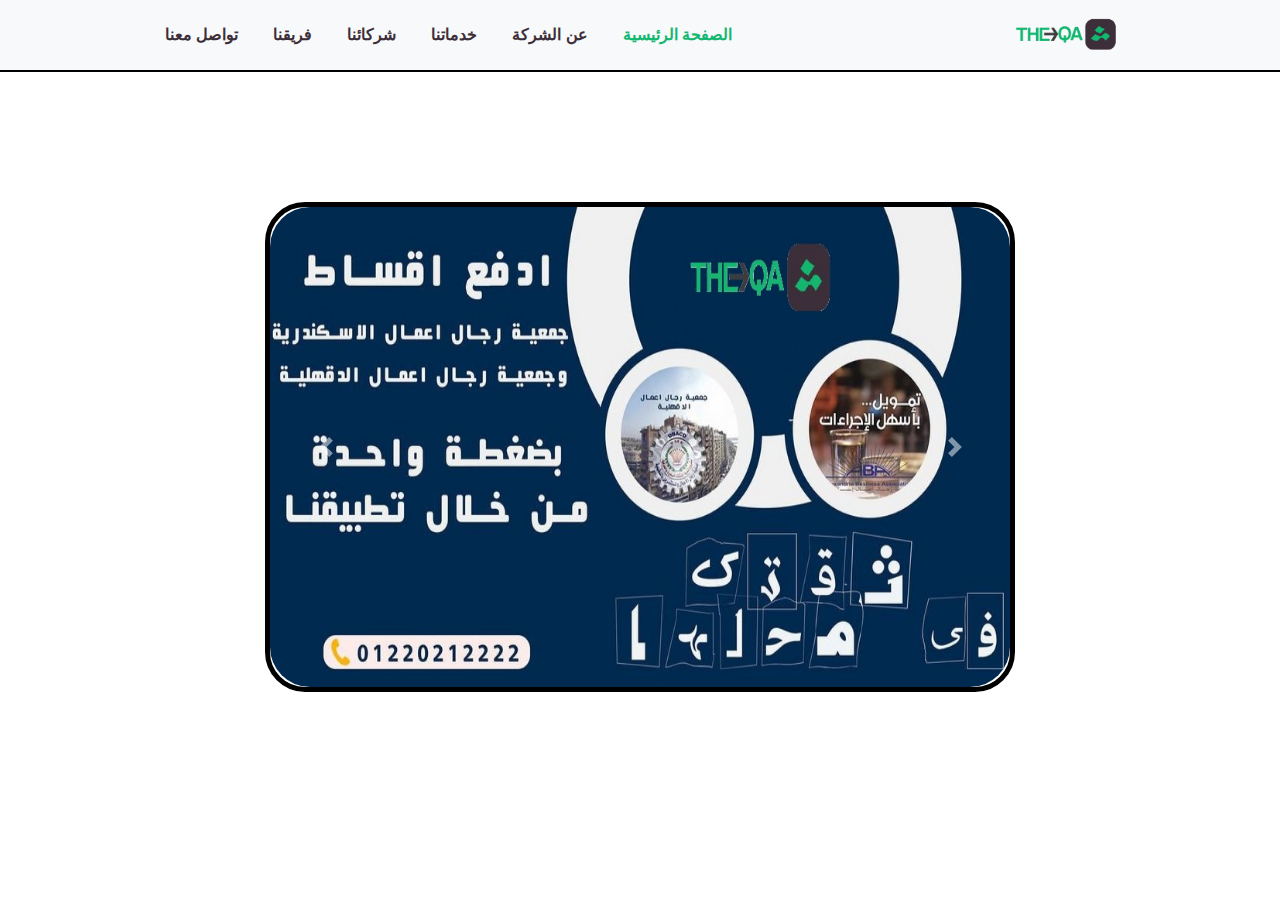
<file: theqa_company/index.html>
<!DOCTYPE html>
<html lang="en">
<head>
    <meta charset="UTF-8">
    <meta name="viewport" content="width=device-width, initial-scale=1.0">
    <link rel="icon" href="img/logo/logo_icon.png">
    <link href="https://cdn.jsdelivr.net/npm/bootstrap@5.3.3/dist/css/bootstrap.min.css" rel="stylesheet" integrity="sha384-QWTKZyjpPEjISv5WaRU9OFeRpok6YctnYmDr5pNlyT2bRjXh0JMhjY6hW+ALEwIH" crossorigin="anonymous">    <link rel="stylesheet" href="css/bootstrap.css">
    <link rel="stylesheet" href="css/all.min.css">
    <link rel="stylesheet" href="css/style.css">
    <title>شركة ثقة للدفع الإلكتروني</title>
</head>
<body dir="rtl">
    <header>
        <img src="img/logo/logo.png" alt="" draggable="false">
            <ul>
                <li>
                    <a href="#" class="color">
                        الصفحة الرئيسية
                    </a>
                </li>
                <li>
                    <a href="about.html">
                        عن الشركة
                    </a>
                </li>
                <li>
                    <a href="our_services.html">
                        خدماتنا
                    </a>
                </li>
                <li>
                    <a href="our_partners.html">
                        شركائنا
                    </a>
                </li>
                <li>
                    <a href="teams.html">
                        فريقنا
                    </a>
                </li>
                <li>
                    <a href="contact_us.html">
                        تواصل معنا
                    </a>
                </li>
            </ul>
            <button id="btn-menu">
                <i class="fa fa-bars"></i>
            </button>
        </div>
    </header>
    <div class="menu" id="menu">
        <img src="img/logo/logo.png" alt="" draggable="false">
        <p>شركة ثقة لخدمات الدفع الإلكتروني</p>
            <ul>
                <li id="color">
                    <a href="#" id="color">
                        الصفحة الرئيسية
                    </a>
                </li>
                <li>
                    <a href="about.html">
                        عن الشركة
                    </a>
                </li>
                <li>
                    <a href="our_services.html">
                        خدماتنا
                    </a>
                </li>
                <li>
                    <a href="our_partners.html">
                        شركائنا
                    </a>
                </li>
                <li>
                    <a href="teams.html">
                        فريقنا
                    </a>
                </li>
                <li>
                    <a href="contact_us.html">
                        تواصل معنا
                    </a>
                </li>
            </ul>
    </div>
    <div id="carouselExampleAutoplaying" class="carousel slide" data-bs-ride="carousel">
        <div class="carousel-inner">
            <div class="carousel-item active">
                <img src="img/img_home/1.jpg" class="d-block w-100" alt="...">
            </div>
            <div class="carousel-item">
                <img src="img/img_home/2.jpg" class="d-block w-100" alt="...">
            </div>
            <div class="carousel-item">
                <img src="img/img_home/3.jpg" class="d-block w-100" alt="...">
            </div>
            <div class="carousel-item">
                <img src="img/img_home/4.jpg" class="d-block w-100" alt="...">
            </div>
            <div class="carousel-item">
                <img src="img/img_home/5.jpg" class="d-block w-100" alt="...">
            </div>
            <div class="carousel-item">
                <img src="img/img_home/6.jpg" class="d-block w-100" alt="...">
            </div>
            <div class="carousel-item">
                <img src="img/img_home/7.jpg" class="d-block w-100" alt="...">
            </div>
            <div class="carousel-item">
                <img src="img/img_home/8.jpg" class="d-block w-100" alt="...">
            </div>
            <div class="carousel-item">
                <img src="img/img_home/9.jpg" class="d-block w-100" alt="...">
            </div>
            <div class="carousel-item">
                <img src="img/img_home/10.jpg" class="d-block w-100" alt="...">
            </div>
            <div class="carousel-item">
                <img src="img/img_home/11.jpg" class="d-block w-100" alt="...">
            </div>
            <div class="carousel-item">
                <img src="img/img_home/12.jpg" class="d-block w-100" alt="...">
            </div>
            <div class="carousel-item">
                <img src="img/img_home/13.jpg" class="d-block w-100" alt="...">
            </div>
            <div class="carousel-item">
                <img src="img/img_home/14.jpg" class="d-block w-100" alt="...">
            </div>
            <div class="carousel-item">
                <img src="img/img_home/15.jpg" class="d-block w-100" alt="...">
            </div>
            <div class="carousel-item">
                <img src="img/img_home/16.jpg" class="d-block w-100" alt="...">
            </div>
            <div class="carousel-item">
                <img src="img/img_home/17.jpg" class="d-block w-100" alt="...">
            </div>
            <div class="carousel-item">
                <img src="img/img_home/18.jpg" class="d-block w-100" alt="...">
            </div>
            <div class="carousel-item">
                <img src="img/img_home/19.jpg" class="d-block w-100" alt="...">
            </div>
            <div class="carousel-item">
                <img src="img/img_home/20.jpg" class="d-block w-100" alt="...">
            </div>
            <div class="carousel-item">
                <img src="img/img_home/21.jpg" class="d-block w-100" alt="...">
            </div>
            <div class="carousel-item">
                <img src="img/img_home/22.jpg" class="d-block w-100" alt="...">
            </div>
            <div class="carousel-item">
                <img src="img/img_home/23.jpg" class="d-block w-100" alt="...">
            </div>
            <div class="carousel-item">
                <img src="img/img_home/24.jpg" class="d-block w-100" alt="...">
            </div>
            <div class="carousel-item">
                <img src="img/img_home/25.jpg" class="d-block w-100" alt="...">
            </div>
            <div class="carousel-item">
                <img src="img/img_home/26.jpg" class="d-block w-100" alt="...">
            </div>
            <div class="carousel-item">
                <img src="img/img_home/27.jpg" class="d-block w-100" alt="...">
            </div>
            <div class="carousel-item">
                <img src="img/img_home/28.jpg" class="d-block w-100" alt="...">
            </div>
            <div class="carousel-item">
                <img src="img/img_home/29.jpg" class="d-block w-100" alt="...">
            </div>
            <div class="carousel-item">
                <img src="img/img_home/30.jpg" class="d-block w-100" alt="...">
            </div>
            <div class="carousel-item">
                <img src="img/img_home/31.jpg" class="d-block w-100" alt="...">
            </div>
            <div class="carousel-item">
                <img src="img/img_home/32.jpg" class="d-block w-100" alt="...">
            </div>
            <div class="carousel-item">
                <img src="img/img_home/33.jpg" class="d-block w-100" alt="...">
            </div>
        </div>
        <button class="carousel-control-prev" type="button" data-bs-target="#carouselExampleAutoplaying" data-bs-slide="prev">
            <span class="carousel-control-prev-icon" aria-hidden="true"></span>
            <span class="visually-hidden">Previous</span>
        </button>
        <button class="carousel-control-next" type="button" data-bs-target="#carouselExampleAutoplaying" data-bs-slide="next">
            <span class="carousel-control-next-icon" aria-hidden="true"></span>
            <span class="visually-hidden">Next</span>
        </button>
    </div>
    <script src="https://cdn.jsdelivr.net/npm/bootstrap@5.3.3/dist/js/bootstrap.bundle.min.js" integrity="sha384-YvpcrYf0tY3lHB60NNkmXc5s9fDVZLESaAA55NDzOxhy9GkcIdslK1eN7N6jIeHz" crossorigin="anonymous"></script>
    <script src="js/unpkg.com_xlsx@0.15.1_dist_xlsx.full.min.js"></script>
    <script src="js/jquery-3.7.0.min.js"></script>
    <script src="js/popper.min.js"></script>
    <script src="js/bootstrap.js"></script>
    <script src="js/all.min.js"></script>
    <script src="js/main.js"></script>
</body>
</html>
</file>
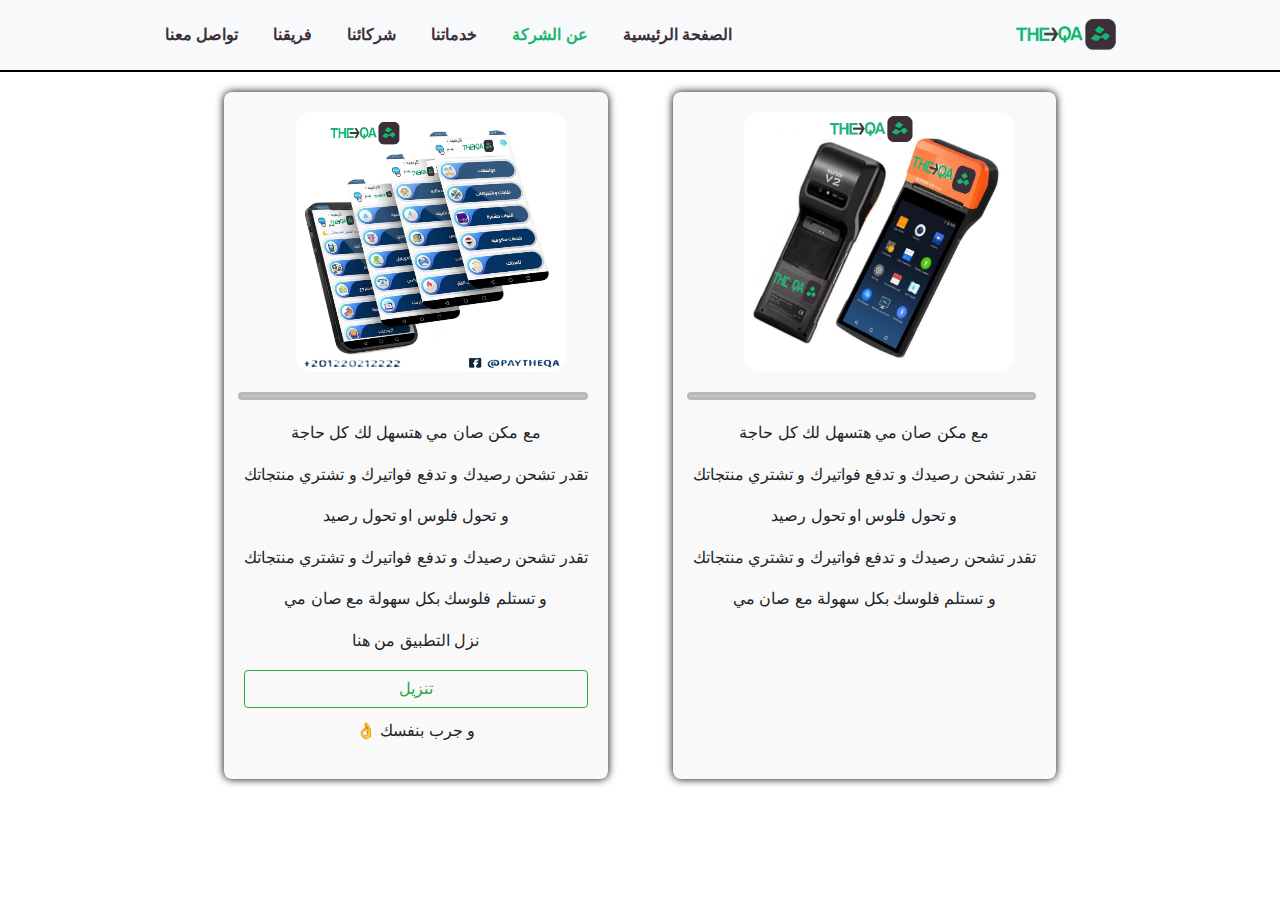
<file: theqa_company/about.html>
<!DOCTYPE html>
<html lang="en">
<head>
    <meta charset="UTF-8">
    <meta name="viewport" content="width=device-width, initial-scale=1.0">
    <link rel="icon" href="img/logo/logo_icon.png">
    <link href="https://cdn.jsdelivr.net/npm/bootstrap@5.3.3/dist/css/bootstrap.min.css" rel="stylesheet" integrity="sha384-QWTKZyjpPEjISv5WaRU9OFeRpok6YctnYmDr5pNlyT2bRjXh0JMhjY6hW+ALEwIH" crossorigin="anonymous">    <link rel="stylesheet" href="css/bootstrap.css">
    <link rel="stylesheet" href="css/all.min.css">
    <link rel="stylesheet" href="css/style.css">
    <title>شركة ثقة للدفع الإلكتروني</title>
</head>
<body dir="rtl">
    <header>
        <img src="img/logo/logo.png" alt="" draggable="false">
            <ul>
                <li>
                    <a href="index.html">
                        الصفحة الرئيسية
                    </a>
                </li>
                <li>
                    <a href="#" class="color">
                        عن الشركة
                    </a>
                </li>
                <li>
                    <a href="our_services.html">
                        خدماتنا
                    </a>
                </li>
                <li>
                    <a href="our_partners.html">
                        شركائنا
                    </a>
                </li>
                <li>
                    <a href="teams.html">
                        فريقنا
                    </a>
                </li>
                <li>
                    <a href="contact_us.html">
                        تواصل معنا
                    </a>
                </li>
            </ul>
            <button id="btn-menu">
                <i class="fa fa-bars"></i>
            </button>
        </div>
    </header>
    <div class="menu" id="menu">
        <img src="img/logo/logo.png" alt="" draggable="false">
        <p>شركة ثقة لخدمات الدفع الإلكتروني</p>
        <ul>
            <li>
                <a href="index.html">
                    الصفحة الرئيسية
                </a>
            </li>
            <li id="color">
                <a href="#" id="color">
                    عن الشركة
                </a>
            </li>
            <li>
                <a href="our_services.html">
                    خدماتنا
                </a>
            </li>
            <li>
                <a href="our_partners.html">
                    شركائنا
                </a>
            </li>
            <li>
                <a href="teams.html">
                    فريقنا
                </a>
            </li>
            <li>
                <a href="contact_us.html">
                    تواصل معنا
                </a>
            </li>
        </ul>
    </div>
    <div id="content">
        <div class="div1">
            <div id="photo1">
                <img src="img/about_company/sunmi.jpg" alt="">
            </div>
            <hr>
            <div>
                <p>
                    مع مكن صان مي هتسهل لك كل حاجة
                </p>
                <p>
                    تقدر تشحن رصيدك و تدفع فواتيرك و تشتري منتجاتك
                </p>
                <p>
                    و تحول فلوس او تحول رصيد
                </p>
                <p>
                    تقدر تشحن رصيدك و تدفع فواتيرك و تشتري منتجاتك
                </p>
                <p>
                    و تستلم فلوسك بكل سهولة مع صان مي
                </p>
            </div>
        </div>
        <div class="div2">
            <div id="photo1">
                <img src="img/about_company/app.jpg" alt="">
            </div>
            <hr>
            <div>
                <p>
                    مع مكن صان مي هتسهل لك كل حاجة
                </p>
                <p>
                    تقدر تشحن رصيدك و تدفع فواتيرك و تشتري منتجاتك
                </p>
                <p>
                    و تحول فلوس او تحول رصيد
                </p>
                <p>
                    تقدر تشحن رصيدك و تدفع فواتيرك و تشتري منتجاتك
                </p>
                <p>
                    و تستلم فلوسك بكل سهولة مع صان مي
                </p>
                <p>
                    نزل التطبيق من هنا
                </p>
            </div>
            <a href="https://play.google.com/store/apps/details?id=com.thika.merchant&pcampaignid=web_share">
                <button type="button" class="btn btn-outline-success" id="btn">
                    تنزيل
                </button>
            </a>
            <div>
                <p>
                    و جرب بنفسك 👌
                </p>
            </div>
        </div>
    </div>
    <script src="https://cdn.jsdelivr.net/npm/bootstrap@5.3.3/dist/js/bootstrap.bundle.min.js" integrity="sha384-YvpcrYf0tY3lHB60NNkmXc5s9fDVZLESaAA55NDzOxhy9GkcIdslK1eN7N6jIeHz" crossorigin="anonymous"></script>
    <script src="js/unpkg.com_xlsx@0.15.1_dist_xlsx.full.min.js"></script>
    <script src="js/jquery-3.7.0.min.js"></script>
    <script src="js/popper.min.js"></script>
    <script src="js/bootstrap.js"></script>
    <script src="js/all.min.js"></script>
    <script src="js/main.js"></script>
</body>
</html>
</file>
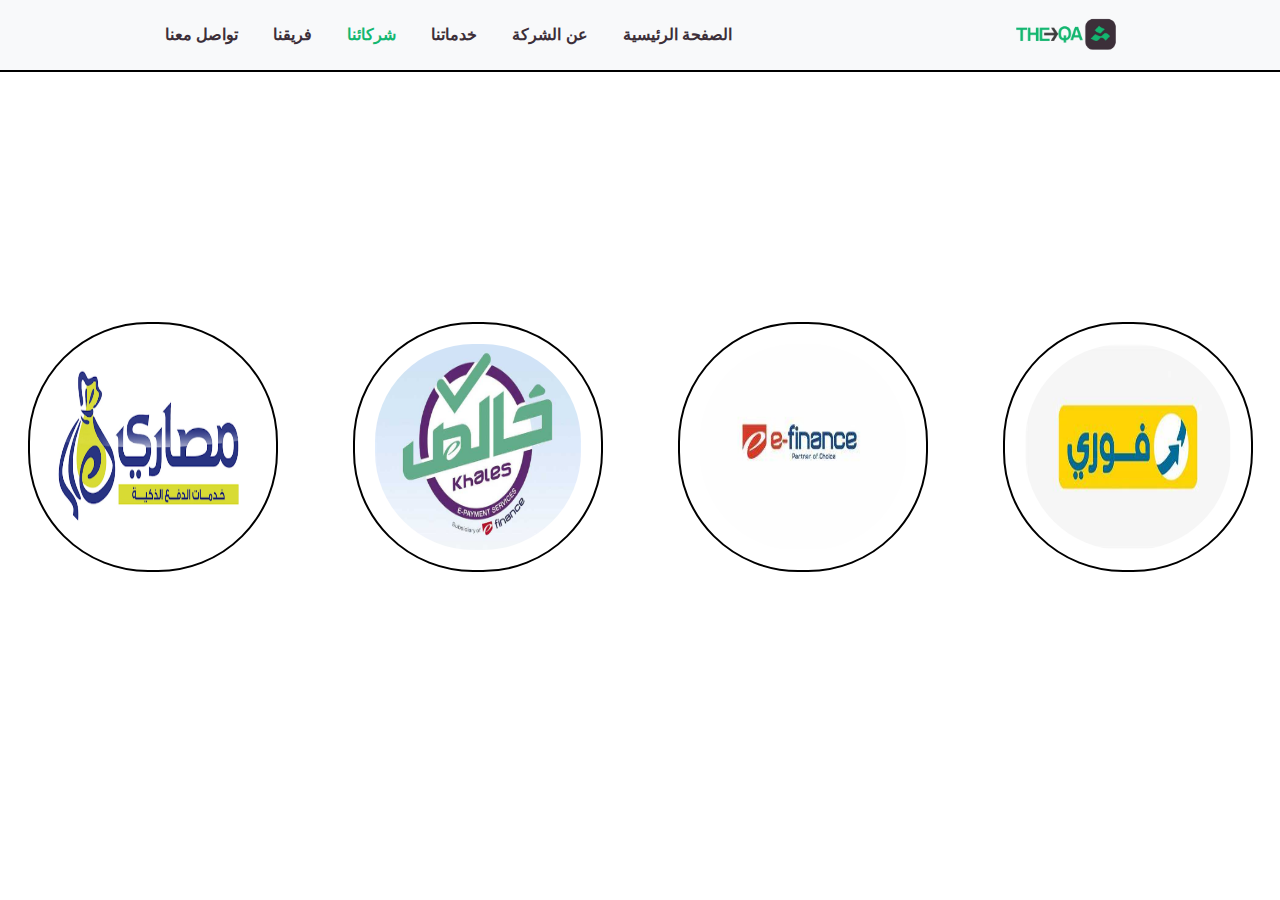
<file: theqa_company/our_partners.html>
<!DOCTYPE html>
<html lang="en">
<head>
    <meta charset="UTF-8">
    <meta name="viewport" content="width=device-width, initial-scale=1.0">
    <link rel="icon" href="img/logo/logo_icon.png">
    <link href="https://cdn.jsdelivr.net/npm/bootstrap@5.3.3/dist/css/bootstrap.min.css" rel="stylesheet" integrity="sha384-QWTKZyjpPEjISv5WaRU9OFeRpok6YctnYmDr5pNlyT2bRjXh0JMhjY6hW+ALEwIH" crossorigin="anonymous">    <link rel="stylesheet" href="css/bootstrap.css">
    <link rel="stylesheet" href="css/all.min.css">
    <link rel="stylesheet" href="css/style.css">
    <title>شركة ثقة للدفع الإلكتروني</title>
</head>
<body dir="rtl">
    <header>
        <img src="img/logo/logo.png" alt="" draggable="false">
            <ul>
                <li>
                    <a href="index.html">
                        الصفحة الرئيسية
                    </a>
                </li>
                <li>
                    <a href="about.html">
                        عن الشركة
                    </a>
                </li>
                <li>
                    <a href="our_services.html">
                        خدماتنا
                    </a>
                </li>
                <li>
                    <a href="#" class="color">
                        شركائنا
                    </a>
                </li>
                <li>
                    <a href="teams.html">
                        فريقنا
                    </a>
                </li>
                <li>
                    <a href="contact_us.html">
                        تواصل معنا
                    </a>
                </li>
            </ul>
            <button id="btn-menu">
                <i class="fa fa-bars"></i>
            </button>
        </div>
    </header>
    <div class="menu" id="menu">
        <img src="img/logo/logo.png" alt="" draggable="false">
        <p>شركة ثقة لخدمات الدفع الإلكتروني</p>
        <ul>
            <li>
                <a href="index.html">
                    الصفحة الرئيسية
                </a>
            </li>
            <li>
                <a href="about.html">
                    عن الشركة
                </a>
            </li>
            <li>
                <a href="our_services.html">
                    خدماتنا
                </a>
            </li>
            <li id="color">
                <a href="#" id="color">
                    شركائنا
                </a>
            </li>
            <li>
                <a href="teams.html">
                    فريقنا
                </a>
            </li>
            <li>
                <a href="contact_us.html">
                    تواصل معنا
                </a>
            </li>
        </ul>
    </div>
    <div class="imgs">
        <img src="img/our_partners/fawry.jfif" alt="" draggable="false">
        <img src="img/our_partners/e-finance.jfif" alt="" draggable="false">
        <img src="img/our_partners/khels.jpeg" alt="" draggable="false">
        <img src="img/our_partners/msary.png" alt="" draggable="false">
    </div>
    <script src="https://cdn.jsdelivr.net/npm/bootstrap@5.3.3/dist/js/bootstrap.bundle.min.js" integrity="sha384-YvpcrYf0tY3lHB60NNkmXc5s9fDVZLESaAA55NDzOxhy9GkcIdslK1eN7N6jIeHz" crossorigin="anonymous"></script>
    <script src="js/unpkg.com_xlsx@0.15.1_dist_xlsx.full.min.js"></script>
    <script src="js/jquery-3.7.0.min.js"></script>
    <script src="js/popper.min.js"></script>
    <script src="js/bootstrap.js"></script>
    <script src="js/all.min.js"></script>
    <script src="js/main.js"></script>
</body>
</html>
</file>
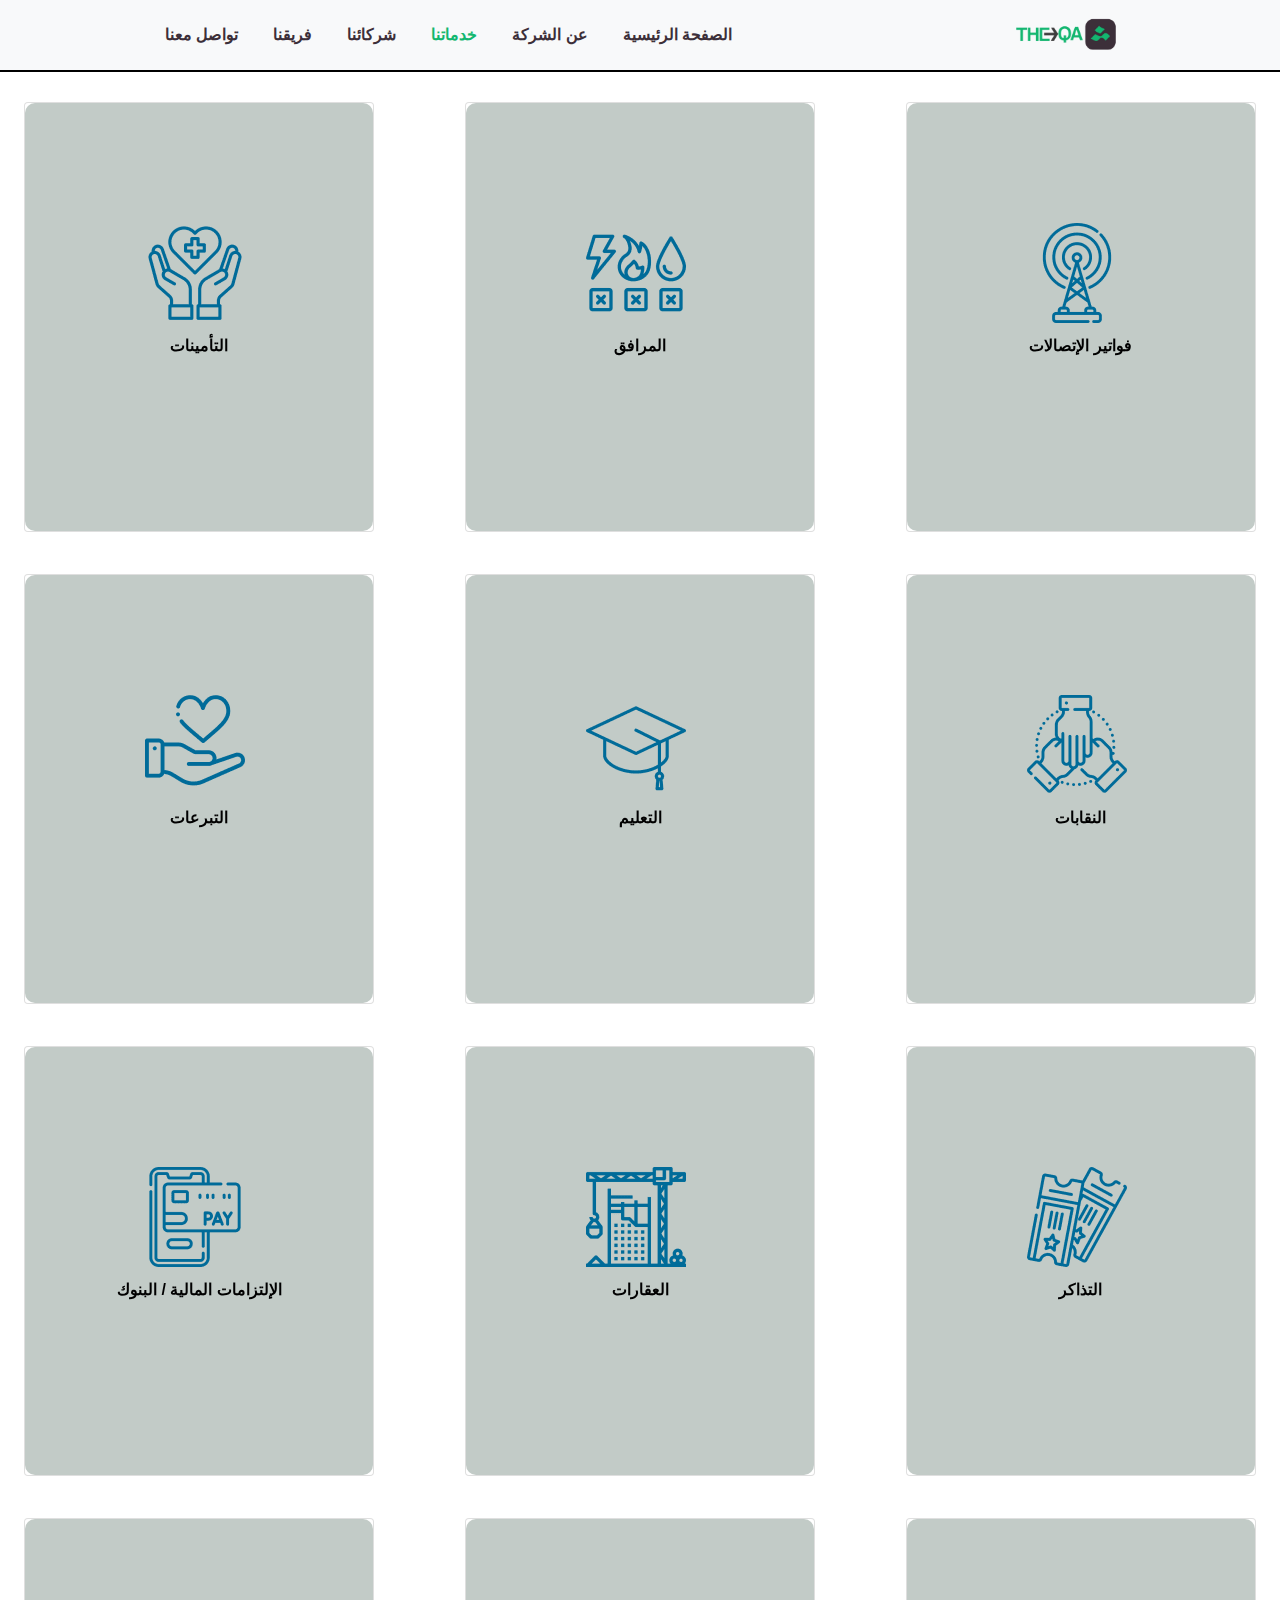
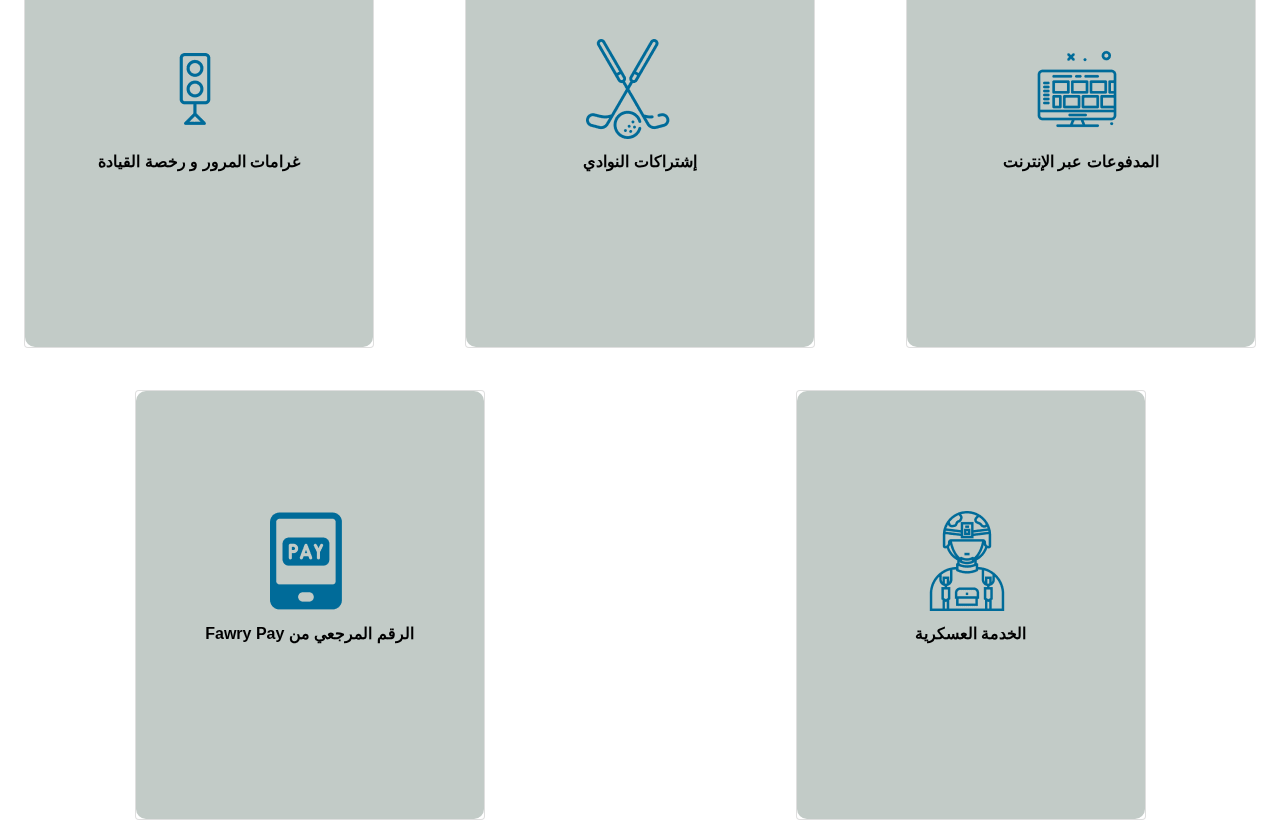
<file: theqa_company/our_services.html>
<!DOCTYPE html>
<html lang="en">
<head>
    <meta charset="UTF-8">
    <meta name="viewport" content="width=device-width, initial-scale=1.0">
    <link rel="icon" href="img/logo/logo_icon.png">
    <link href="https://cdn.jsdelivr.net/npm/bootstrap@5.3.3/dist/css/bootstrap.min.css" rel="stylesheet" integrity="sha384-QWTKZyjpPEjISv5WaRU9OFeRpok6YctnYmDr5pNlyT2bRjXh0JMhjY6hW+ALEwIH" crossorigin="anonymous">    <link rel="stylesheet" href="css/bootstrap.css">
    <link rel="stylesheet" href="css/all.min.css">
    <link rel="stylesheet" href="css/style.css">
    <title>شركة ثقة للدفع الإلكتروني</title>
</head>
<body dir="rtl">
    <header>
        <img src="img/logo/logo.png" alt="" draggable="false">
            <ul>
                <li>
                    <a href="index.html">
                        الصفحة الرئيسية
                    </a>
                </li>
                <li>
                    <a href="about.html">
                        عن الشركة
                    </a>
                </li>
                <li>
                    <a href="#" class="color">
                        خدماتنا
                    </a>
                </li>
                <li>
                    <a href="our_partners.html">
                        شركائنا
                    </a>
                </li>
                <li>
                    <a href="teams.html">
                        فريقنا
                    </a>
                </li>
                <li>
                    <a href="contact_us.html">
                        تواصل معنا
                    </a>
                </li>
            </ul>
            <button id="btn-menu">
                <i class="fa fa-bars"></i>
            </button>
        </div>
    </header>
    <div class="menu" id="menu">
        <img src="img/logo/logo.png" alt="" draggable="false">
        <p>شركة ثقة لخدمات الدفع الإلكتروني</p>
        <ul>
            <li>
                <a href="index.html">
                    الصفحة الرئيسية
                </a>
            </li>
            <li>
                <a href="about.html">
                    عن الشركة
                </a>
            </li>
            <li id="color">
                <a href="#" id="color">
                    خدماتنا
                </a>
            </li>
            <li>
                <a href="our_partners.html">
                    شركائنا
                </a>
            </li>
            <li>
                <a href="teams.html">
                    فريقنا
                </a>
            </li>
            <li>
                <a href="contact_us.html">
                    تواصل معنا
                </a>
            </li>
        </ul>
    </div>
    <div class="cards">
        <div class="card-container">
            <div class="card">
            <div class="card-face front">
                <img src="img/our_service/1.png" alt="">
                <p>
                    فواتير الإتصالات
                </p>
            </div>
            <div class="card-face back">
                <p>
                    فواتير الإتصالات
                </p>
                <p>
                    اشحن رصيدك وادفع فواتير هاتفك والإنترنت دون أية متاعب.
                </p>
                <p>
                    متاح لكل مُشغلي شبكات الهواتف المحمولة والهاتف الأرضي في مصر
                </p>
            </div>
            </div>
        </div>
        <div class="card-container">
            <div class="card">
            <div class="card-face front">
                <img src="img/our_service/2.png" alt="">
                <p>
                    المرافق
                </p>
            </div>
            <div class="card-face back">
                <p>
                    المرافق
                </p>
                <p>
                    ادفع فواتير الكهرباء والمياه والغاز دون اضطرار للوقوف في طوابير.
                </p>
                <p>
                    شركات الكهرباء المتاحة على التطبيق:
                    (شمال القاهرة لتوزيع الكهرباء، وجنوب القاهرة لتوزيع الكهرباء، والعديد من الشركات الأخرى).
                </p>
                <p>
                    شركات المياه المتاحة:
                    (مياه الشرب بالقاهرة، ومياه الشرب بالإسكندرية، ومياه الشرب بالجيزة، وأكثر من 20 شركة مياه أخرى).
                </p>
                <p>
                    شركات الغاز المتاحة:
                    (بتروتريد، ناتجاس، طاقة، والكثير من الشركات الأخرى).
                </p>
            </div>
            </div>
        </div>
        <div class="card-container">
            <div class="card">
            <div class="card-face front">
                <img src="img/our_service/3.png" alt="">
                <p>
                    التأمينات
                </p>
            </div>
            <div class="card-face back">
                <p>
                    التأمينات
                </p>
                <p>
                    بعد اختيارك خطة التأمين الأمثل لك، سدّد أقساطك دون متاعب.
                </p>
                <p>
                    تشمل تعاملاتنا شركات مثل:
                </p>
                <p>
                    مصر لتأمينات الحياة
                </p>
                <p>
                    أليانز مصر
                </p>
                <p>
                    مصر للتأمين
                </p>
                <p>
                    أكسا مصر
                </p>
                <p>
                    وأكثر من 15 شركة تأمين أخرى.
                </p>
            </div>
            </div>
        </div>
        <div class="card-container">
            <div class="card">
            <div class="card-face front">
                <img src="img/our_service/4.png" alt="">
                <p>
                    النقابات
                </p>
            </div>
            <div class="card-face back">
                <p>
                    النقابات
                </p>
                <p>
                    سدد اشتراكاتك للنقابات وأنت مستريح في بيتك.
                </p>
                <p>
                    من تلك النقابات:
                </p>
                <p>
                    نقابة المهندسين المصرية
                </p>
                <p>
                    نقابة أطباء مصر
                </p>
                <p>
                    نقابة الأطباء البيطريين
                </p>
                <p>
                    ونقابات أخرى كثيرة.
                </p>
            </div>
            </div>
        </div>
        <div class="card-container">
            <div class="card">
            <div class="card-face front">
                <img src="img/our_service/5.png" alt="">
                <p>
                    التعليم
                </p>
            </div>
            <div class="card-face back">
                <p>
                    التعليم
                </p>
                <p>
                    ادفع رسوم الدراسة، ورسوم الامتحانات، وغيرها من الرسوم المشابهة حتى توفر على نفسك القلق من الطوابير الطويلة، أو حمل مبالغ كبيرة من المال، أو حتى التعامل المباشر.
                </p>
                <p>
                    تغطي تعاملاتنا جهات مختلفة منها:
                </p>
                <p>
                    وزارة التربية والتعليم
                </p>
                <p>
                    جامعة عين شمس
                </p>
                <p>
                    جامعة المنصورة
                </p>
                <p>
                    جامعة الزقازيق
                </p>
                <p>
                    وأكثر من 40 جامعة أخرى.
                </p>
            </div>
            </div>
        </div>
        <div class="card-container">
            <div class="card">
            <div class="card-face front">
                <img src="img/our_service/6.png" alt="">
                <p>
                    التبرعات
                </p>
            </div>
            <div class="card-face back">
                <p>
                    التبرعات
                </p>
                <p>
                    تبرع للعديد من المؤسسات والجهات الخيرية التي نتعاون معها،ومنها:
                </p>
                <p>
                    بنك الطعام المصري
                </p>
                <p>
                    مصر الخير
                </p>
                <p>
                    مستشفى 57357
                </p>
                <p>
                    مؤسسة رسالة
                </p>
                <p>
                    وأكثر من 100 مؤسسة أخرى.
                </p>
            </div>
            </div>
        </div>
        <div class="card-container">
            <div class="card">
            <div class="card-face front">
                <img src="img/our_service/7.png" alt="">
                <p>
                    التذاكر
                </p>
            </div>
            <div class="card-face back">
                <p>
                    التذاكر
                </p>
                <p>
                    مع ثقة، يمكنك بسهولة تسديد ثمن تذاكر الطيران أو الباص أو السينما.
                </p>
                <p>
                    تشمل تعاملاتنا جهات مختلفة منها:
                </p>
                <p>
                    مصر للطيران
                </p>
                <p>
                    النيل للطيران
                </p>
                <p>
                    وقع السينما elCinema.com
                </p>
                <p>
                    جو باص
                </p>
                <p>
                    وشركات أخرى كثيرة
                </p>
            </div>
            </div>
        </div>
        <div class="card-container">
            <div class="card">
            <div class="card-face front">
                <img src="img/our_service/8.png" alt="">
                <p>
                    العقارات
                </p>
            </div>
            <div class="card-face back">
                <p>
                    العقارات
                </p>
                <p>
                    بكل سرعة ويسر، يمكنك تسديد المدفوعات والأقساط العقارية دون تأخير عن موعد استحقاقها.
                </p>
                <p>
                    تشمل تعاملاتنا تجمعاتٍ سكنية مثل:
                </p>
                <p>
                    بالم هيلز
                </p>
                <p>
                    لا فيستا
                </p>
                <p>
                    إدارة
                </p>
                <p>
                    مارينا
                </p>
                <p>
                    وأكثر من 20 تجمع سكني فاخر آخر.
                </p>
            </div>
            </div>
        </div>
        <div class="card-container">
            <div class="card">
            <div class="card-face front">
                <img src="img/our_service/9.png" alt="">
                <p>
                    الإلتزامات المالية / البنوك
                </p>
            </div>
            <div class="card-face back">
                <p>
                    الإلتزامات المالية / البنوك
                </p>
                <p>
                    تسوية قروضك وأقساطك لم يكن يومًا بهذه السهولة!تشمل تعاملاتنا جهات مثل:\
                </p>
                <p>
                    شركة ValU
                </p>
                <p>
                    شركة Contact
                </p>
                <p>
                    شركة MoneyFellows
                </p>
                <p>
                    بنك الإسكندرية
                </p>
                <p>
                    وأكثر من 30 مؤسسة مالية أخرى.
                </p>
                <p>
                    متاح لكل مُشغلي شبكات الهواتف المحمولة والهاتف الأرضي في مصر
                </p>
            </div>
            </div>
        </div>
        <div class="card-container">
            <div class="card">
            <div class="card-face front">
                <img src="img/our_service/10.png" alt="">
                <p>
                    المدفوعات عبر الإنترنت
                </p>
            </div>
            <div class="card-face back">
                <p>
                    المدفوعات عبر الإنترنت
                </p>
                <p>
                    استرِح واترك لنا تسوية كل مدفوعاتك عبر الإنترنت.
                </p>
                <p>
                    نتعامل مع شركات مختلفة منها:
                </p>
                <p>
                    سويفل
                </p>
                <p>
                    بي تك
                </p>
                <p>
                    طلبات
                </p>
                <p>
                    أوليكس
                </p>
                <p>
                    وشركات أخرى كثيرة
                </p>
            </div>
            </div>
        </div>
        <div class="card-container">
            <div class="card">
            <div class="card-face front">
                <img src="img/our_service/11.png" alt="">
                <p>
                    إشتراكات النوادي
                </p>
            </div>
            <div class="card-face back">
                <p>
                    إشتراكات النوادي
                </p>
                <p>
                    جدد اشتراك ناديك بلمسة إصبع.
                </p>
                <p>
                    تشمل قائمة النوادي ما يلي:
                </p>
                <p>
                    نادي الجزيرة
                </p>
                <p>
                    نادي الصيد
                </p>
                <p>
                    نادي دجلة الرياضي
                </p>
                <p>
                    نادي S - سوديك
                </p>
                <p>
                    وأكثر من 15 ناديًا آخر.
                </p>
            </div>
            </div>
        </div>
        <div class="card-container">
            <div class="card">
            <div class="card-face front">
                <img src="img/our_service/12.png" alt="">
                <p>
                    غرامات المرور و رخصة القيادة
                </p>
            </div>
            <div class="card-face back">
                <p>
                    غرامات المرور و رخصة القيادة
                </p>
                <p>
                    يمكنك تسديد رسوم ضرائب المرور، وغرامات المرور، وطلب توصيل رخصة القيادة إلى المنزل... كل هذا وأكثر من هاتفك المحمول!
                </p>
            </div>
            </div>
        </div>
        <div class="card-container">
            <div class="card">
            <div class="card-face front">
                <img src="img/our_service/13.png" alt="">
                <p>
                    الخدمة العسكرية
                </p>
            </div>
            <div class="card-face back">
                <p>
                    الخدمة العسكرية
                </p>
                <p>
                    أدخل رقم طلبك وبيانات بطاقة الرقم القومي للحصول على تصاريح السفر وشهادات الإعفاء من الخدمة العسكرية.
                </p>
            </div>
            </div>
        </div>
        <div class="card-container">
            <div class="card">
            <div class="card-face front">
                <img src="img/our_service/14.png" alt="">
                <p>
                    الرقم المرجعي من Fawry Pay
                </p>
            </div>
            <div class="card-face back">
                <p>
                    الرقم المرجعي من Fawry Pay
                </p>
                <p>
                    إذا تلقيت رقمًا مرجعيًا من خدمة Fawry Pay لإتمام معاملة دفع من أي جهة شريكة لنا.
                </p>
                <p>
                    يمكنك الدفع من خلال تطبيق theqa pay في الوقت الذي يناسبك.
                </p>
            </div>
            </div>
        </div>
    </div>
    <script src="https://cdn.jsdelivr.net/npm/bootstrap@5.3.3/dist/js/bootstrap.bundle.min.js" integrity="sha384-YvpcrYf0tY3lHB60NNkmXc5s9fDVZLESaAA55NDzOxhy9GkcIdslK1eN7N6jIeHz" crossorigin="anonymous"></script>
    <script src="js/unpkg.com_xlsx@0.15.1_dist_xlsx.full.min.js"></script>
    <script src="js/jquery-3.7.0.min.js"></script>
    <script src="js/popper.min.js"></script>
    <script src="js/bootstrap.js"></script>
    <script src="js/all.min.js"></script>
    <script src="js/main.js"></script>
</body>
</html>
</file>
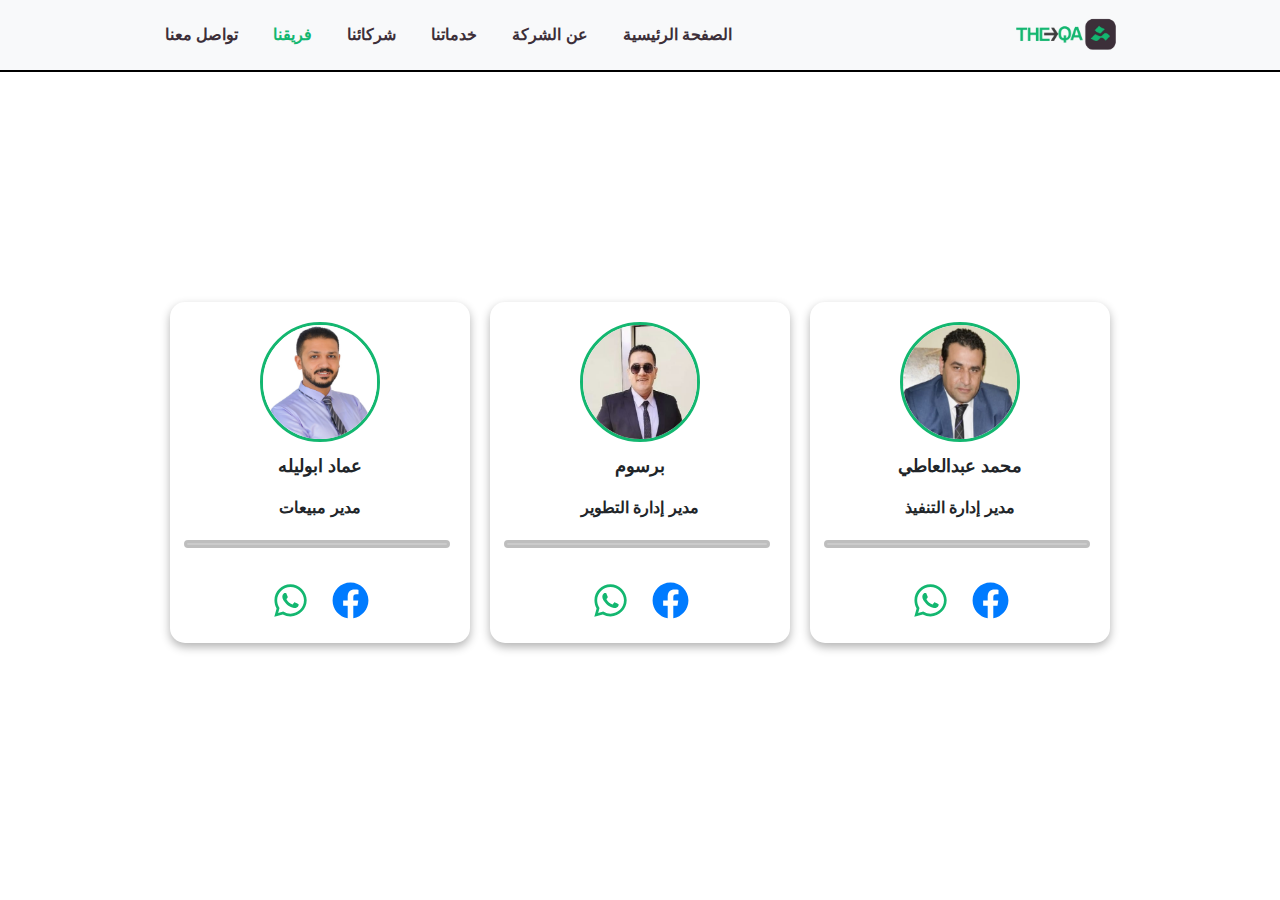
<file: theqa_company/teams.html>
<!DOCTYPE html>
<html lang="en">
<head>
    <meta charset="UTF-8">
    <meta name="viewport" content="width=device-width, initial-scale=1.0">
    <link rel="icon" href="img/logo/logo_icon.png">
    <link href="https://cdn.jsdelivr.net/npm/bootstrap@5.3.3/dist/css/bootstrap.min.css" rel="stylesheet" integrity="sha384-QWTKZyjpPEjISv5WaRU9OFeRpok6YctnYmDr5pNlyT2bRjXh0JMhjY6hW+ALEwIH" crossorigin="anonymous">    <link rel="stylesheet" href="css/bootstrap.css">
    <link rel="stylesheet" href="css/all.min.css">
    <link rel="stylesheet" href="css/style.css">
    <title>شركة ثقة للدفع الإلكتروني</title>
</head>
<body dir="rtl">
    <header>
        <img src="img/logo/logo.png" alt="" draggable="false">
            <ul>
                <li>
                    <a href="index.html">
                        الصفحة الرئيسية
                    </a>
                </li>
                <li>
                    <a href="about.html">
                        عن الشركة
                    </a>
                </li>
                <li>
                    <a href="our_services.html">
                        خدماتنا
                    </a>
                </li>
                <li>
                    <a href="our_partners.html">
                        شركائنا
                    </a>
                </li>
                <li>
                    <a href="#" class="color">
                        فريقنا
                    </a>
                </li>
                <li>
                    <a href="contact_us.html">
                        تواصل معنا
                    </a>
                </li>
            </ul>
            <button id="btn-menu">
                <i class="fa fa-bars"></i>
            </button>
        </div>
    </header>
    <div class="menu" id="menu">
        <img src="img/logo/logo.png" alt="" draggable="false">
        <p>شركة ثقة لخدمات الدفع الإلكتروني</p>
        <ul>
            <li>
                <a href="index.html">
                    الصفحة الرئيسية
                </a>
            </li>
            <li>
                <a href="about.html">
                    عن الشركة
                </a>
            </li>
            <li>
                <a href="our_services.html">
                    خدماتنا
                </a>
            </li>
            <li>
                <a href="our_partners.html">
                    شركائنا
                </a>
            </li>
            <li id="color">
                <a href="#" id="color">
                    فريقنا
                </a>
            </li>
            <li>
                <a href="contact_us.html">
                    تواصل معنا
                </a>
            </li>
        </ul>
    </div>
    <div class="containeer">
        <div>
            <div class="photo">
                <img src="img/teams/Mohamed.png" alt="Mohamed" draggable="false">
            </div>
                <p class="p">
                    محمد عبدالعاطي
                </p>
                <span>
                    مدير إدارة التنفيذ
                </span>
                <hr>
                <div class="container-fluid">
                    <div>
                        <div class="social-brand">
                            <div class="social">
                                <div class="facebook brand">
                                    <a href="https://www.facebook.com/share/15FfQ8yWQx/" target="_blank">
                                        <div>
                                            <svg class="svg-inline--fa fa-facebook" aria-hidden="true" focusable="false" data-prefix="fab"
                                                data-icon="facebook" role="img" xmlns="http://www.w3.org/2000/svg" viewBox="0 0 512 512"
                                                data-fa-i2svg="">
                                                <path fill="currentColor"
                                                    d="M504 256C504 119 393 8 256 8S8 119 8 256c0 123.78 90.69 226.38 209.25 245V327.69h-63V256h63v-54.64c0-62.15 37-96.48 93.67-96.48 27.14 0 55.52 4.84 55.52 4.84v61h-31.28c-30.8 0-40.41 19.12-40.41 38.73V256h68.78l-11 71.69h-57.78V501C413.31 482.38 504 379.78 504 256z">
                                                </path>
                                            </svg><!-- <i class="fa-brands fa-facebook"></i> Font Awesome fontawesome.com -->
                                        </div>
                                    </a>
                                </div>
                            </div>
                        </div>
                        <div class="social-brand">
                            <div class="social">
                                <div class="whatsapp brand">
                                    <a href="https://iwtsp.com/201020049138?text=مرحبا انا اريد التواصل معك" target="_blank">
                                        <div>
                                            <svg class="svg-inline--fa fa-whatsapp icon-first" aria-hidden="true" focusable="false" data-prefix="fab"
                                                data-icon="whatsapp" role="img" xmlns="http://www.w3.org/2000/svg" viewBox="0 0 448 512"
                                                data-fa-i2svg="">
                                                <path fill="currentColor"
                                                    d="M380.9 97.1C339 55.1 283.2 32 223.9 32c-122.4 0-222 99.6-222 222 0 39.1 10.2 77.3 29.6 111L0 480l117.7-30.9c32.4 17.7 68.9 27 106.1 27h.1c122.3 0 224.1-99.6 224.1-222 0-59.3-25.2-115-67.1-157zm-157 341.6c-33.2 0-65.7-8.9-94-25.7l-6.7-4-69.8 18.3L72 359.2l-4.4-7c-18.5-29.4-28.2-63.3-28.2-98.2 0-101.7 82.8-184.5 184.6-184.5 49.3 0 95.6 19.2 130.4 54.1 34.8 34.9 56.2 81.2 56.1 130.5 0 101.8-84.9 184.6-186.6 184.6zm101.2-138.2c-5.5-2.8-32.8-16.2-37.9-18-5.1-1.9-8.8-2.8-12.5 2.8-3.7 5.6-14.3 18-17.6 21.8-3.2 3.7-6.5 4.2-12 1.4-32.6-16.3-54-29.1-75.5-66-5.7-9.8 5.7-9.1 16.3-30.3 1.8-3.7.9-6.9-.5-9.7-1.4-2.8-12.5-30.1-17.1-41.2-4.5-10.8-9.1-9.3-12.5-9.5-3.2-.2-6.9-.2-10.6-.2-3.7 0-9.7 1.4-14.8 6.9-5.1 5.6-19.4 19-19.4 46.3 0 27.3 19.9 53.7 22.6 57.4 2.8 3.7 39.1 59.7 94.8 83.8 35.2 15.2 49 16.5 66.6 13.9 10.7-1.6 32.8-13.4 37.4-26.4 4.6-13 4.6-24.1 3.2-26.4-1.3-2.5-5-3.9-10.5-6.6z">
                                                </path>
                                            </svg><!-- <i class="fa-brands fa-whatsapp"></i> Font Awesome fontawesome.com -->
                                        </div>
                                    </a>
                                </div>
                            </div>
                        </div>
                    </div>
                </div>
        </div>
            <div>
                <div class="photo">
                    <img src="img/teams/barsom.jpeg" alt="Barsoum" draggable="false">
                </div>
                <p class="p">
                    برسوم
                </p>
                <span>
                    مدير إدارة التطوير
                </span>
                <hr>
                <div class="container-fluid">
                    <div>
                        <div class="social-brand">
                            <div class="social">
                                <div class="facebook brand">
                                    <a href="https://www.facebook.com/share/1XZTpcsboL/" target="_blank">
                                        <div>
                                            <svg class="svg-inline--fa fa-facebook" aria-hidden="true" focusable="false"
                                                data-prefix="fab" data-icon="facebook" role="img" xmlns="http://www.w3.org/2000/svg"
                                                viewBox="0 0 512 512" data-fa-i2svg="">
                                                <path fill="currentColor"
                                                    d="M504 256C504 119 393 8 256 8S8 119 8 256c0 123.78 90.69 226.38 209.25 245V327.69h-63V256h63v-54.64c0-62.15 37-96.48 93.67-96.48 27.14 0 55.52 4.84 55.52 4.84v61h-31.28c-30.8 0-40.41 19.12-40.41 38.73V256h68.78l-11 71.69h-57.78V501C413.31 482.38 504 379.78 504 256z">
                                                </path>
                                            </svg><!-- <i class="fa-brands fa-facebook"></i> Font Awesome fontawesome.com -->
                                        </div>
                                    </a>
                                </div>
                            </div>
                        </div>
                        <div class="social-brand">
                            <div class="social">
                                <div class="whatsapp brand">
                                    <a href="https://iwtsp.com/201273500934?text=مرحبا انا اريد التواصل معك" target="_blank">
                                        <div>
                                            <svg class="svg-inline--fa fa-whatsapp icon-first" aria-hidden="true" focusable="false"
                                                data-prefix="fab" data-icon="whatsapp" role="img" xmlns="http://www.w3.org/2000/svg"
                                                viewBox="0 0 448 512" data-fa-i2svg="">
                                                <path fill="currentColor"
                                                    d="M380.9 97.1C339 55.1 283.2 32 223.9 32c-122.4 0-222 99.6-222 222 0 39.1 10.2 77.3 29.6 111L0 480l117.7-30.9c32.4 17.7 68.9 27 106.1 27h.1c122.3 0 224.1-99.6 224.1-222 0-59.3-25.2-115-67.1-157zm-157 341.6c-33.2 0-65.7-8.9-94-25.7l-6.7-4-69.8 18.3L72 359.2l-4.4-7c-18.5-29.4-28.2-63.3-28.2-98.2 0-101.7 82.8-184.5 184.6-184.5 49.3 0 95.6 19.2 130.4 54.1 34.8 34.9 56.2 81.2 56.1 130.5 0 101.8-84.9 184.6-186.6 184.6zm101.2-138.2c-5.5-2.8-32.8-16.2-37.9-18-5.1-1.9-8.8-2.8-12.5 2.8-3.7 5.6-14.3 18-17.6 21.8-3.2 3.7-6.5 4.2-12 1.4-32.6-16.3-54-29.1-75.5-66-5.7-9.8 5.7-9.1 16.3-30.3 1.8-3.7.9-6.9-.5-9.7-1.4-2.8-12.5-30.1-17.1-41.2-4.5-10.8-9.1-9.3-12.5-9.5-3.2-.2-6.9-.2-10.6-.2-3.7 0-9.7 1.4-14.8 6.9-5.1 5.6-19.4 19-19.4 46.3 0 27.3 19.9 53.7 22.6 57.4 2.8 3.7 39.1 59.7 94.8 83.8 35.2 15.2 49 16.5 66.6 13.9 10.7-1.6 32.8-13.4 37.4-26.4 4.6-13 4.6-24.1 3.2-26.4-1.3-2.5-5-3.9-10.5-6.6z">
                                                </path>
                                            </svg><!-- <i class="fa-brands fa-whatsapp"></i> Font Awesome fontawesome.com -->
                                        </div>
                                    </a>
                                </div>
                            </div>
                        </div>
                    </div>
                </div>
            </div>
            <div>
                <div class="photo">
                    <img src="img/teams/Emad.png" alt="Emad" draggable="false">
                </div>
                <p class="p">
                    عماد ابوليله
                </p>
                <span>
                    مدير مبيعات
                </span>
                <hr>
                <div class="container-fluid">
                    <div>
                        <div class="social-brand">
                            <div class="social">
                                <div class="facebook brand">
                                    <a href="https://www.facebook.com/share/1P2BXpbNCV/" target="_blank">
                                        <div>
                                            <svg class="svg-inline--fa fa-facebook" aria-hidden="true" focusable="false"
                                                data-prefix="fab" data-icon="facebook" role="img" xmlns="http://www.w3.org/2000/svg"
                                                viewBox="0 0 512 512" data-fa-i2svg="">
                                                <path fill="currentColor"
                                                    d="M504 256C504 119 393 8 256 8S8 119 8 256c0 123.78 90.69 226.38 209.25 245V327.69h-63V256h63v-54.64c0-62.15 37-96.48 93.67-96.48 27.14 0 55.52 4.84 55.52 4.84v61h-31.28c-30.8 0-40.41 19.12-40.41 38.73V256h68.78l-11 71.69h-57.78V501C413.31 482.38 504 379.78 504 256z">
                                                </path>
                                            </svg><!-- <i class="fa-brands fa-facebook"></i> Font Awesome fontawesome.com -->
                                        </div>
                                    </a>
                                </div>
                            </div>
                        </div>
                        <div class="social-brand">
                            <div class="social">
                                <div class="whatsapp brand">
                                    <a href="https://iwtsp.com/201200006459?text=مرحبا انا اريد التواصل معك" target="_blank">
                                        <div>
                                            <svg class="svg-inline--fa fa-whatsapp icon-first" aria-hidden="true" focusable="false"
                                                data-prefix="fab" data-icon="whatsapp" role="img" xmlns="http://www.w3.org/2000/svg"
                                                viewBox="0 0 448 512" data-fa-i2svg="">
                                                <path fill="currentColor"
                                                    d="M380.9 97.1C339 55.1 283.2 32 223.9 32c-122.4 0-222 99.6-222 222 0 39.1 10.2 77.3 29.6 111L0 480l117.7-30.9c32.4 17.7 68.9 27 106.1 27h.1c122.3 0 224.1-99.6 224.1-222 0-59.3-25.2-115-67.1-157zm-157 341.6c-33.2 0-65.7-8.9-94-25.7l-6.7-4-69.8 18.3L72 359.2l-4.4-7c-18.5-29.4-28.2-63.3-28.2-98.2 0-101.7 82.8-184.5 184.6-184.5 49.3 0 95.6 19.2 130.4 54.1 34.8 34.9 56.2 81.2 56.1 130.5 0 101.8-84.9 184.6-186.6 184.6zm101.2-138.2c-5.5-2.8-32.8-16.2-37.9-18-5.1-1.9-8.8-2.8-12.5 2.8-3.7 5.6-14.3 18-17.6 21.8-3.2 3.7-6.5 4.2-12 1.4-32.6-16.3-54-29.1-75.5-66-5.7-9.8 5.7-9.1 16.3-30.3 1.8-3.7.9-6.9-.5-9.7-1.4-2.8-12.5-30.1-17.1-41.2-4.5-10.8-9.1-9.3-12.5-9.5-3.2-.2-6.9-.2-10.6-.2-3.7 0-9.7 1.4-14.8 6.9-5.1 5.6-19.4 19-19.4 46.3 0 27.3 19.9 53.7 22.6 57.4 2.8 3.7 39.1 59.7 94.8 83.8 35.2 15.2 49 16.5 66.6 13.9 10.7-1.6 32.8-13.4 37.4-26.4 4.6-13 4.6-24.1 3.2-26.4-1.3-2.5-5-3.9-10.5-6.6z">
                                                </path>
                                            </svg><!-- <i class="fa-brands fa-whatsapp"></i> Font Awesome fontawesome.com -->
                                        </div>
                                    </a>
                                </div>
                            </div>
                        </div>
                    </div>
                </div>
            </div>
    </div>
    <script src="https://cdn.jsdelivr.net/npm/bootstrap@5.3.3/dist/js/bootstrap.bundle.min.js" integrity="sha384-YvpcrYf0tY3lHB60NNkmXc5s9fDVZLESaAA55NDzOxhy9GkcIdslK1eN7N6jIeHz" crossorigin="anonymous"></script>
    <script src="js/unpkg.com_xlsx@0.15.1_dist_xlsx.full.min.js"></script>
    <script src="js/jquery-3.7.0.min.js"></script>
    <script src="js/popper.min.js"></script>
    <script src="js/bootstrap.js"></script>
    <script src="js/all.min.js"></script>
    <script src="js/main.js"></script>
</body>
</html>
</file>
<file: theqa_company/css/style.css>
::-webkit-scrollbar{
    width: 10px;
    background: rgba(0, 0, 0, 0);
}
::-webkit-scrollbar-thumb{
    width: 10px;
    background: radial-gradient(#13b770, #3c2f39);
    border-radius: 25px;
}
header {
    display: flex;
    justify-content: space-around;
    align-items: center;
    padding: 10px 20px;
    background-color: #f8f9fa;
    border-bottom: 2px solid #000;
    position: sticky;
    top: 0;
    z-index: 999;
}
header img {
    height: 50px;
}
header ul {
    list-style: none;
    display: flex;
    gap: 15px;
    margin: 0;
    padding: 0;
}
header ul li {
    display: inline;
}
header ul li a {
    text-decoration: none;
    color: #3c2f39;
    font-weight: bold;
    padding: 5px 10px;
    transition: color 0.3s ease;
}
header ul li a:hover {
    color: #000;
    text-decoration: none;
}
.color{
    color: #13b770;
}
.color:hover{
    color: #13b770;
}
.btn a{
    text-decoration: none;
    color: #008000;
}
#btn-menu{
    border: none;
    display: none;
}
.menu {
    position: fixed;
    top: 0;
    width: 260px;
    height: 890px;
    background-color: #f8f9fa;
    padding: 10px;
    border-radius: 5px;
    box-shadow: 0 4px 15px rgba(0, 0, 0, 1.1);
    display: none;
    z-index: 9999;
}
#color{
    background-color: #13b770;
    color: #3c2f39;
}
.menu img {
    display: block;
    margin: 30px auto 10px;
    max-width: 160px;
}
.menu p{
    text-align: center;
    font-weight: bold;
    letter-spacing: 2px;
    font-size: large;
}
.menu ul {
    list-style: none;
    padding: 0;
    margin: 0;
    text-align: center;
    margin-right: 10px;
}
.menu ul li {
    margin: 25px 0;
    background-color: #3c2f39;
    width: 220px;
    display: flex;
    align-items: center;
    justify-content: center;
    padding: 10px;
    border-radius: 25px;
    box-shadow: 0 4px 8px rgba(0, 0, 0, 0.2);
    transition: background-color 0.3s;
    cursor: pointer;
}
.menu ul li a {
    text-decoration: none;
    color: #13b770;
    font-weight: bold;
    transition: color 0.3s;
}
.menu ul li a:hover {
    color: #13b770;
}
@media (max-width: 1270px) {
    header ul {
        display: none !important;
    }
    #btn-menu {
        display: block !important;
    }
    .menu ul li {
        margin: 15px 0 !important;
    }
}
#btn{
    width: 100%;
}
.slide {
    width: 750px;
    display: flex;
    align-items: center;
    justify-content: center;
    margin: auto;
    margin-top: 130px;
    border: 5px solid #000;
    border-radius: 40px;
}
.carousel-inner {
    border-radius: 40px;
}
.w-100 {
    width: 150px;
    height: 480px;
}
@media (max-width: 390px) {
    .slide {
        width: 350px !important;
        margin-top: 120px !important;
    }
    .div1, .div2 {
        width: 100% !important;
    }
    header{
        flex-wrap: wrap !important;
        gap: 8px !important;
    }
    .cards{
        gap: 50px !important;
    }
    .imgs{
        margin-top: 25px !important;
    }
    .contact-container{
        margin-top: 15px !important;
    }
    .contaainer{
        margin-top: 200px !important;
        width: 90% !important;
        margin-right: 20px !important;
    }
    .conntainer{
        margin-top: 165px !important;
        width: 65% !important;
        margin-right: 65px !important;
    }
    #container {
        width: 75% !important;
        margin-top: 100px !important;
        margin-right: 50px !important;
    }    
}
@media (max-width: 375px) {
    .slide {
        width: 350px !important;
        margin-top: 50px !important;
    }
    .div1, .div2 {
        width: 100% !important;
    }
    header{
        flex-wrap: wrap !important;
        gap: 8px !important;
    }
    .cards{
        gap: 50px !important;
    }
    .container{
        margin-top: 160px !important;
    }
    .conntainer{
        margin-top: 115px !important;
    }
    .container {
        margin-top: 140px !important;
    }  
}
#container{
    width: 20%;
    margin-top: 237px;
    margin-right: 720px;
    border: 2px solid #000;
    border-radius: 25px;
    padding: 20px;
}
.conntainer {
    display: flex;
    justify-content: space-between;
    gap: 20px;
    flex-wrap: wrap;
    margin-top: 210px;
    border: 2px solid #000;
    width: 14%;
    padding: 20px;
    border-radius: 20px;
    margin-right: 730px;
}
#content {
    display: flex;
    justify-content: center;
    gap: 65px;
    padding: 20px;
    border-radius: 20px;
    flex-wrap: wrap;
}
#content .div1 div{
    text-align: center;
}
.div1, .div2 {
    padding: 20px;
    background-color: #f9f9f9;
    border-radius: 8px;
    box-shadow: 0 0 8px rgba(0, 0, 0, 1.1);
}
.photo1, .photo2 {
    text-align: center;
    margin-bottom: 15px;
}
hr{
    width: 100%;
    border: 3px solid #000;
}
.container .div1, .div2 div{
    text-align: center;
}
.photo1 img, .photo2 img {
    width: 75%;
    height: 300px;
    max-width: 300px;
    border-radius: 8px;
}
div p {
    font-size: 16px;
    line-height: 1.6;
    margin-top: 10px;
}
.cards{
    display: flex;
    justify-content: space-around;
    gap: 42px;
    margin-top: 30px;
    flex-wrap: wrap;
}
.card-container {
    perspective: 1000px;
}
.card {
    width: 350px;
    height: 430px;
    position: relative;
    transform-style: preserve-3d;
    transition: transform 0.6s;
}
.card:hover {
    transform: rotateY(180deg);
}
.card-face {
    position: absolute;
    width: 100%;
    height: 100%;
    backface-visibility: hidden;
    color: #13b770;
    border-radius: 10px;
    font-weight: bold;
}
.front {
    background-color: #c2cbc7;
}
.front img {
    margin-top: 120px;
    margin-left: 120px;
}
.front p {
    text-align: center;
    color: #000;
}
.back {
    background-color: #c2cbc7;
    transform: rotateY(180deg);
}
.back p {
    text-align: center;
    color: #000;
}
.imgs{
    display: flex;
    justify-content: space-around;
    gap: 20px;
    margin-top: 250px;
    flex-wrap: wrap;
}
.imgs img {
    width: 250px;
    height: 250px;
    border-radius: 120px;
    border: 2px solid #000;
    padding: 20px;
}
.close-btn {
    align-self: flex-end;
    font-size: 20px;
    cursor: pointer;
    color: #999;
    background: transparent;
    border: none;
}
.close-btn:hover {
    color: #ff0000;
}
.contaainer {
    display: flex;
    flex-wrap: wrap;
    justify-content: space-around;
    align-items: flex-start;
    gap: 20px;
    padding: 20px;
    margin-top: 260px;
    border: 2px solid #000;
    width: 21%;
    border-radius: 25px;
    margin-right: 670px;
}
@media(max-width: 360px){
    .container{
        margin-right: -12px !important;
    }
}
.container > div {
    background-color: #f9f9f9;
    border: 2px solid #ccc;
    border-radius: 8px;
    padding: 20px;
    box-shadow: 0 4px 8px rgba(0, 0, 0, 1.1);
}
#photo1 img {
    width: 270px;
    height: 260px;
    border-radius: 15px;
    margin-left: 30px;
}
.content {
    margin-top: 15px;
    text-align: right;
}
.content p {
    margin: 3px 0;
    line-height: 1.6;
    display: flex;
    align-items: center;
    justify-content: center;
}
.flex, .right {
    display: flex;
    flex-direction: column;
    align-items: center;
    justify-content: center;
}
.btns-download {
    display: flex;
    align-items: center;
    justify-content: center;
    gap: 25px;
    margin-top: 15px;
}
.btns-download button {
    margin: 0;
}
.btns-download a {
    text-decoration: none;
}
hr {
    border-radius: 5px;
    height: 2px;
    background: #333;
    margin: 20px 0;
    width: 100%
}
.friends .photos {
    display: flex;
    align-items: center;
    justify-content: center;
    flex-wrap: wrap;
    gap: 90px;
    margin: 250px auto;
}
.friends .photos div {
    border-radius: 256px;
    border: 2px solid #000;
    padding: 5px;
}
.friends .photos img {
    border-radius: 256px;
    max-width: 100%;
    width: 200px;
    height: 200px;
}
@media (max-width: 390px) {
    .friends .photos {
        margin-top: 25px !important;
        gap: 50px !important;
    }
}
.containeer {
    display: flex;
    align-items: center;
    justify-content: center;
    flex-wrap: wrap;
    gap: 20px;
    max-width: 1200px;
    height: 89vh;
    margin: 0 auto;
    animation: fadeIn 3s ease-in-out;
}
@media(max-width: 390px){
    .containeer{
        margin-top: 25px !important;
    }
}
.containeer > div {
    background: rgba(255, 255, 255, 0.1);
    padding: 20px;
    border-radius: 15px;
    box-shadow: 0 4px 10px rgba(0, 0, 0, 0.3);
    text-align: center;
    transition: transform 0.3s ease-in-out;
    width: 300px;
}
.containeer > div:hover {
    transform: translateY(-10px);
}
.photo img {
    width: 120px;
    height: 120px;
    border-radius: 50%;
    border: 3px solid #13b770;
    transition: transform 0.3s ease-in-out;
}
.photo img:hover {
    transform: scale(1.1);
}
.p {
    font-size: 18px;
    font-weight: bold;
    margin-top: 10px;
}
span {
    font-weight: bold;
}
.container-fluid > div {
    display: flex;
    justify-content: center;
    align-items: center;
    gap: 20px;
}
.social-brand {
    display: flex;
    align-items: center;
    justify-content: center;
    gap: 15px;
    margin-top: 15px;
}
.icon-first{
    color: #13b770;
}
.brand a {
    display: flex;
    align-items: center;
    justify-content: center;
    width: 40px;
    height: 40px;
    background: #fff;
    border-radius: 50%;
    transition: all 0.3s;
}
.brand a:hover {
    transform: scale(1.1);
}
.brand svg {
    width: 37px;
    height: 37px;
}
@keyframes fadeIn {
    from {
        opacity: 0;
        transform: translateY(20px);
    }
    to {
        opacity: 1;
        transform: translateY(0);
    }
}
.containeer > div {
    animation: fadeIn 0.8s ease-in-out;
}
.contact-container {
    background: #ccc;
    padding: 20px;
    border-radius: 25px;
    box-shadow: 0 10px 30px rgba(0, 0, 0, 0.1);
    max-width: 900px;
    width: 95%;
    text-align: center;
    animation: fadeIn 1.5s ease-in-out;
    margin-right: auto;
    margin-left: auto;
    margin-top: 75px;
}
.cont{
    display: flex;
    align-items: center;
    justify-content: center;
}
@media(max-width: 390px){
    .cont{
        flex-direction: column !important;
    }
}
.icon{
    display: flex;
    align-items: center;
    justify-content: center;
}
.icon svg{
    margin-left: 15px;
}
.input-group {
    display: flex;
    align-items: center;
    margin: 10px 0;
    background: #f3f3f3;
    padding: 10px;
    border-radius: 5px;
    width: 340px;
}
.input-group i {
    margin-right: 10px;
    color: #555;
}
@media(max-width: 390px){
    .input-group{
        width: 290px !important;
    }
}
input, textarea {
    width: 100%;
    border: none;
    background: none;
    outline: none;
    font-size: 16px;
}
.btn-submit, .btn-reset {
    width: 90%;
    padding: 10px;
    border: none;
    margin-top: 10px;
    border-radius: 5px;
    font-size: 18px;
    cursor: pointer;
    transition: 0.3s;
    margin-right: 30px;
}
.btn-submit {
    background: #28a745;
    color: white;
}
.btn-submit:hover {
    background: #218838;
}
.btn-reset {
    background: #dc3545;
    color: white;
}
.btn-reset:hover {
    background: #c82333;
}
.social-links {
    display: flex;
    justify-content: center;
    gap: 15px;
    padding: 10px;
}
.social-links a {
    display: inline-block;
    width: 40px;
    height: 40px;
    line-height: 40px;
    text-align: center;
    background-color: #f0f0f0;
    color: #555;
    border-radius: 50%;
    transition: background-color 0.3s, color 0.3s;
}
.social-links a:hover {
    background-color: #007bff;
    color: #fff;
}
.social-links .facebook {
    background-color: #3b5998;
    color: white;
}
.social-links .whatsapp {
    background-color: #25D366;
    color: white;
}
.social-links .facebook:hover {
    background-color: #2d4373;
}
.social-links .whatsapp:hover {
    background-color: #128c7e;
}
.contact-form {
    display: none;
}
.btn-show {
    background: linear-gradient(145deg, #6a11cb, #2575fc);
    color: white;
    font-size: 16px;
    font-weight: bold;
    padding: 12px 25px;
    border: none;
    border-radius: 30px;
    cursor: pointer;
    position: relative;
    transition: all 0.3s ease;
    box-shadow: 4px 4px 15px rgba(0, 0, 0, 0.2), -4px -4px 15px rgba(0, 0, 0, 0.1);
    margin-right: 60px;
    animation: fadeIn 1s ease-in-out;
}
@media(max-width: 390px){
    .btn-show{
        margin-right: 0 !important;
        margin-left: 4px !important;
        margin-top: 15px !important;
    }
}
.btn-show i {
    margin-right: 10px;
    font-size: 18px;
}
.btn-show:hover {
    background: linear-gradient(145deg, #2575fc, #6a11cb);
    box-shadow: 4px 4px 20px rgba(0, 0, 0, 0.3), -4px -4px 20px rgba(0, 0, 0, 0.2);
    transform: translateY(-3px);
}
.btn-show:active {
    background: linear-gradient(145deg, #6a11cb, #2575fc);
    box-shadow: inset 2px 2px 5px rgba(0, 0, 0, 0.1);
    transform: translateY(2px); 
}
.contact-form {
    animation: fadeIn 1s ease-in-out;
    margin-right: 26px;
}
@media(max-width: 390px){
    .contact-form{
        margin-right: 0 !important;
    }
}
.content {
    display: flex;
    flex-direction: column;
    gap: 1.5rem;
    margin: 2rem auto;
    background-color: #fff;
    padding: 2rem;
    border-radius: 8px;
    box-shadow: 0 4px 8px rgba(0, 0, 0, 0.1);
}
.item {
    display: flex;
    justify-content: space-between;
    align-items: center;
    border-bottom: 2px solid #e0e0e0;
    padding-bottom: 1rem;
}
.item:last-child {
    border-bottom: none;
}
.label {
    font-weight: bold;
    font-size: 1.2rem;
    color: #333;
}
.value {
    font-size: 1.1rem;
    color: #555;
    flex-grow: 1;
    text-align: left;
}
.btn a {
    text-decoration: none;
    padding: 0.6rem 1rem;
    border-radius: 4px;
    transition: background-color 0.3s ease;
}
.btn a:hover {
    background-color: #45a049;
    color: #fff;
}
.container {
    margin-top: 20px;
}
iframe{
    width: 100%;
    height: 500px;
    border: none;
    border-radius: 10px;
    margin-top: 20px;
}
</file>
